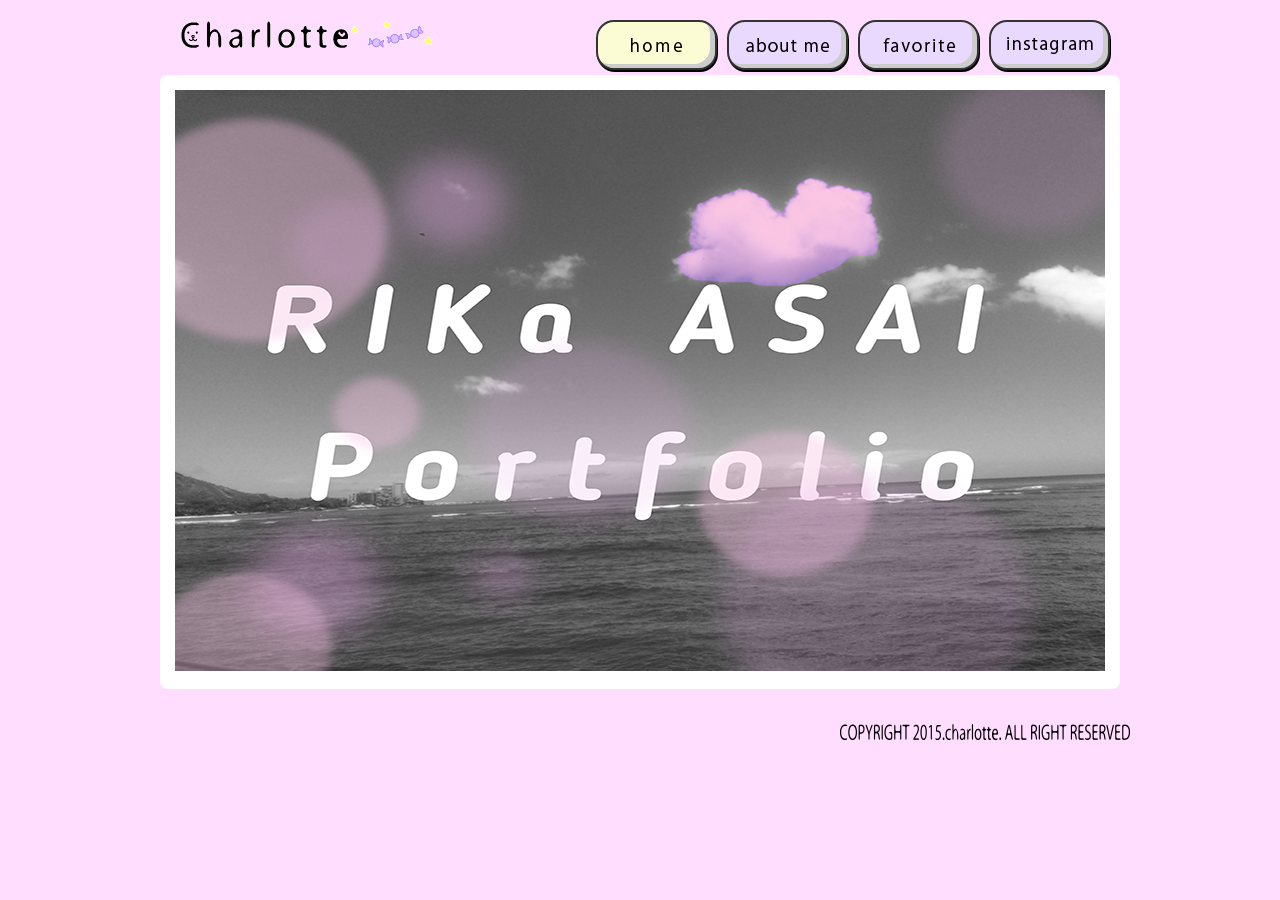
<file: index.html>
<!DOCTYPE html>
<html>
	<head>
		<meta charset="UTF-8">
		<meta name="description" content="Asai Rikaのポートフォリオ">
		<meta name="keywords" content="浅井りか,浅井　りか,ポートフォリオ">
		<meta property="og:url" content="https://rikaasai.github.io/"/>
		<meta property="og:title" content="Asai Rikaのポートフォリオ"/>
		<meta property="og:description" content="Asai Rikaのポートフォリオ。プロフィールや好きな少女漫画のランキングを紹介！"/>
		<link rel="stylesheet" href="css/reset.css">
		<link rel="stylesheet" href="css/base.css">
		<link rel="shortcut icon" type="image/vnd.microsoft.icon" href="/images/favicon.ico" />
		<title>RIKa ASAI portfolio</title>
	</head>
	<body>
		<div id="wrapper">
			<header>
				<a href="index.html" class="logo"><img src="images/logo.png" alt="charlotte"></a>
				<nav>
					<ul>
						<li class="navigation active"><a class="nav1" href="index.html"></a></li>
						<li class="navigation"><a class="nav2" href="aboutme.html"></a></li>
						<li class="navigation"><a class="nav3" href="favorite.html"></a></li>
						<li class="navigation"><a class="nav4" href="instagram.html"></a></li>
					</ul>
				</nav>
			</header>
			<div id="contents">
				<img src="images/top_hero1.png">
			</div>
			<footer>
				<img src="images/copyright.png">
			</footer>
		</div>
	</body>
</html>
</file>
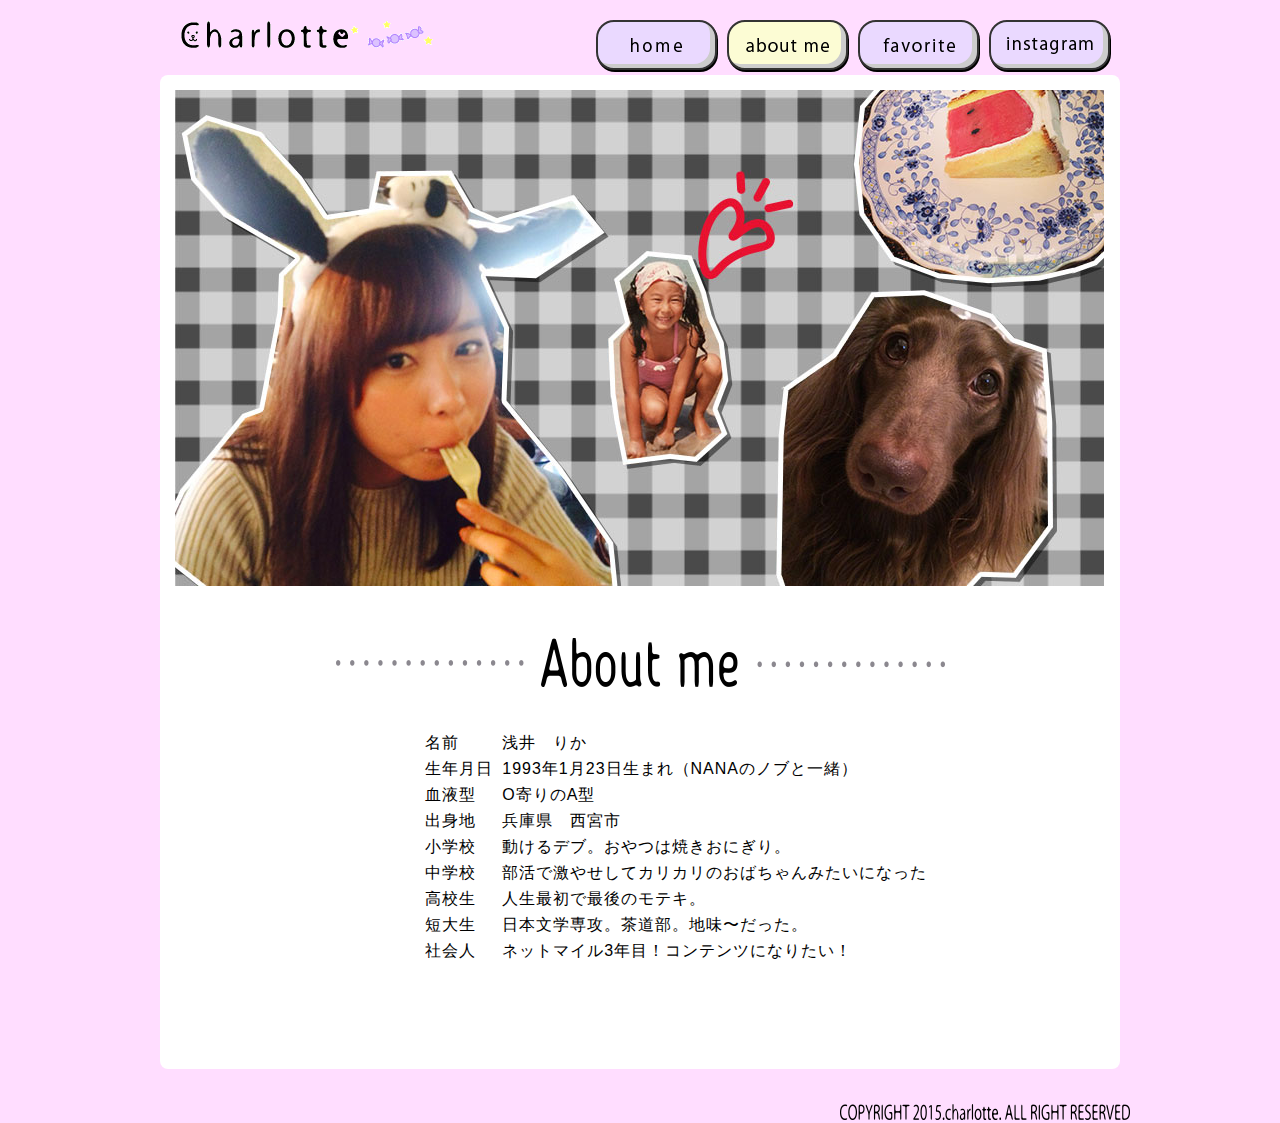
<file: aboutme.html>
<!DOCTYPE html>
<html>
	<head>
		<meta charset="UTF-8">
		<meta name="description" content="Asai Rikaのポートフォリオ">
		<meta name="keywords" content="浅井りか,浅井　りか,ポートフォリオ">
		<meta property="og:url" content="https://rikaasai.github.io/"/>
		<meta property="og:title" content="Asai Rikaのポートフォリオ"/>
		<meta property="og:description" content="Asai Rikaのポートフォリオ。プロフィールや好きな少女漫画のランキングを紹介！"/>
		<link rel="stylesheet" href="css/reset.css">
		<link rel="stylesheet" href="css/base.css">
		<link rel="shortcut icon" type="image/vnd.microsoft.icon" href="/images/favicon.ico" />
		<title>RIKa ASAI portfolio</title>
	</head>
	<body>
		<div id="wrapper">
			<header>
				<a href="index.html" class="logo"><img src="images/logo.png" alt="charlotte"></a>
				<nav>
					<ul>
						<li class="navigation"><a class="nav1" href="index.html"></a></li>
						<li class="navigation active"><a class="nav2" href="aboutme.html"></a></li>
						<li class="navigation"><a class="nav3" href="favorite.html"></a></li>
						<li class="navigation"><a class="nav4" href="instagram.html"></a></li>
					</ul>
				</nav>
			</header>
			<div id="contents">
				<img src="images/aboutme_hero2.jpg">
				<p class="h2_image">
					<img src="images/h2_aboutme.png">
				</p>
							<table>
				<tr>
					<td>名前</td><td>浅井　りか</td>
				</tr>
				<tr>
					<td>生年月日</td><td>1993年1月23日生まれ（NANAのノブと一緒）</td>
				</tr>
				<tr>
					<td>血液型</td><td>O寄りのA型</td>
				</tr>
				<tr>
					<td>出身地</td><td>兵庫県　西宮市</td>
				</tr>
				<tr>
				<td>小学校</td><td>動けるデブ。おやつは焼きおにぎり。</td>
				</tr>
				<tr>
				<td>中学校</td>	<td>部活で激やせしてカリカリのおばちゃんみたいになった</td>
				</tr>
				<tr>
				<td>高校生</td>	<td>人生最初で最後のモテキ。</td>
				</tr>
				<tr>
				<td>短大生</td>	<td>日本文学専攻。茶道部。地味〜だった。</td>
				</tr>
				<tr>
				<td>社会人</td>	<td>ネットマイル3年目！コンテンツになりたい！</td>
				</tr>
			</table>

			</div>
			<footer>
				<img src="images/copyright.png">
			</footer>
		</div>
	</body>
</html>
</file>
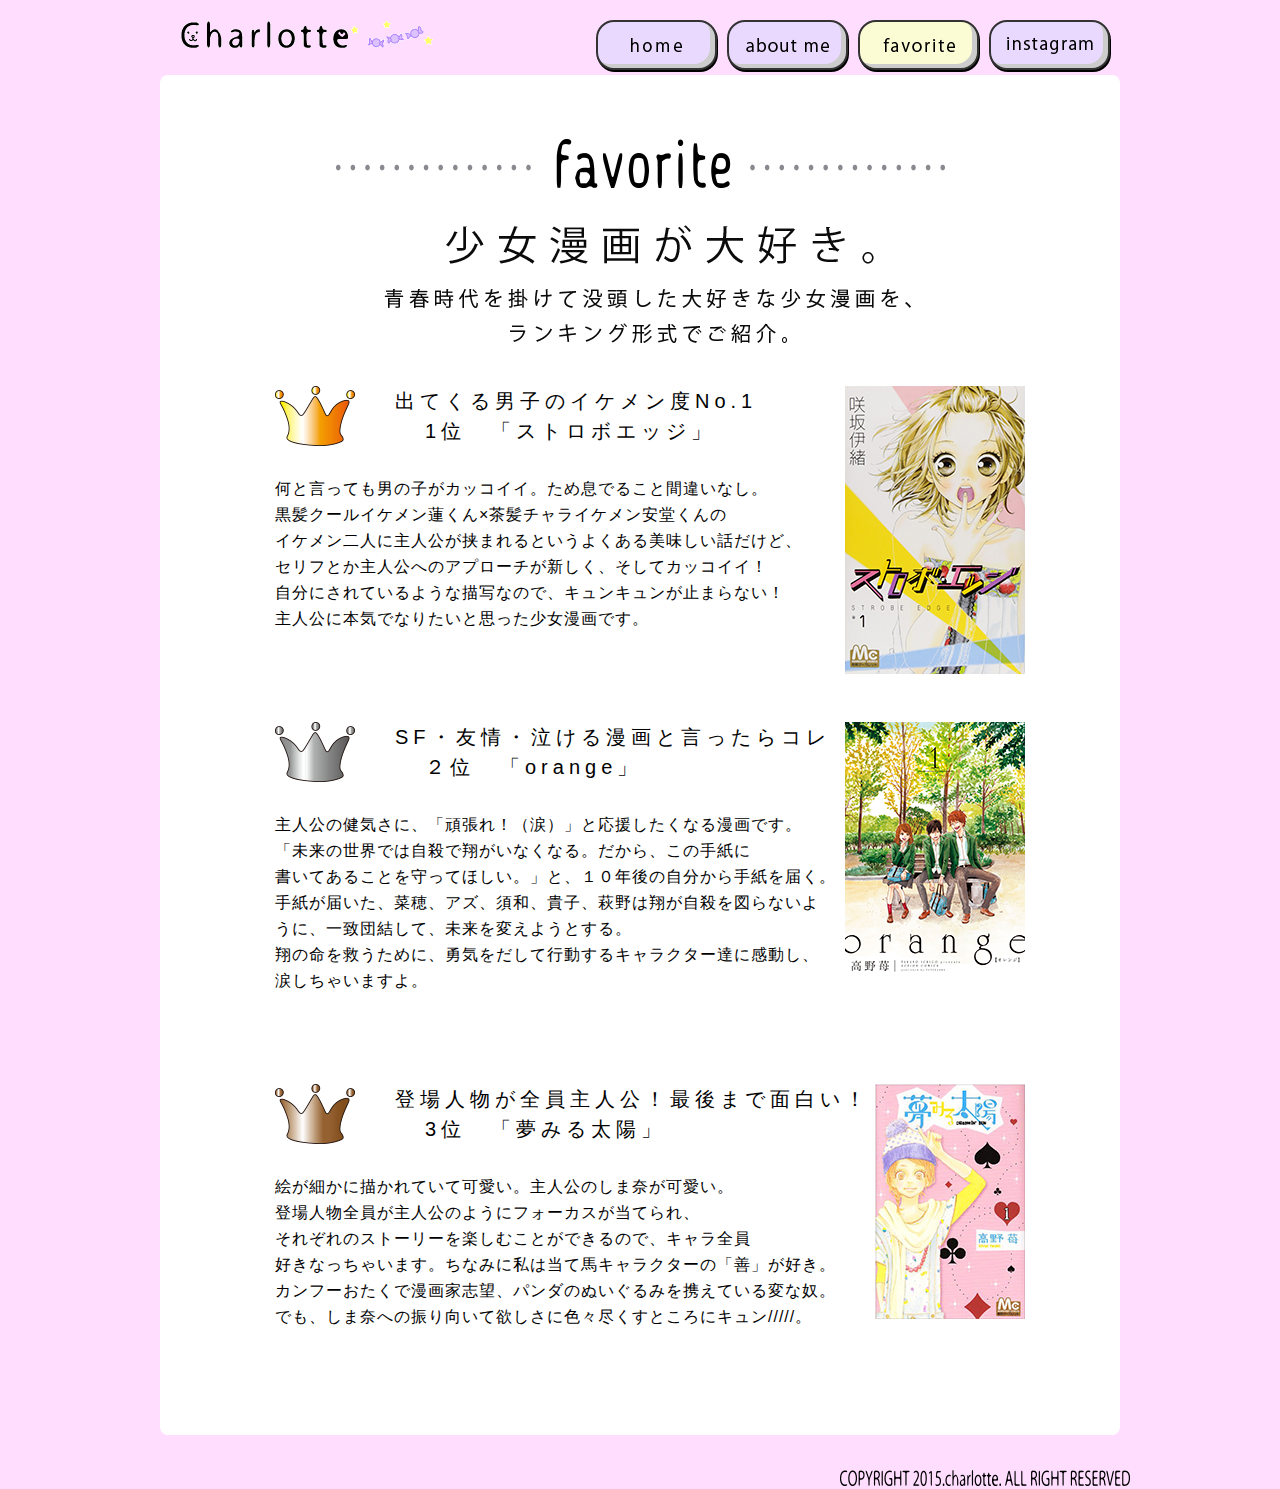
<file: favorite.html>
<!DOCTYPE html>
<html>
	<head>
		<meta charset="UTF-8">
		<meta name="description" content="Asai Rikaのポートフォリオ">
		<meta name="keywords" content="浅井りか,浅井　りか,ポートフォリオ">
		<meta property="og:url" content="https://rikaasai.github.io/"/>
		<meta property="og:title" content="Asai Rikaのポートフォリオ"/>
		<meta property="og:description" content="Asai Rikaのポートフォリオ。プロフィールや好きな少女漫画のランキングを紹介！"/>
		<link rel="stylesheet" href="css/reset.css">
		<link rel="stylesheet" href="css/base.css">
		<link rel="shortcut icon" type="image/vnd.microsoft.icon" href="/images/favicon.ico" />
		<title>RIKa ASAI portfolio</title>
	</head>
	<body>
		<div id="wrapper">
			<header>
				<a href="index.html" class="logo"><img src="images/logo.png" alt="charlotte"></a>
				<nav>
					<ul>
						<li class="navigation"><a class="nav1" href="index.html"></a></li>
						<li class="navigation"><a class="nav2" href="aboutme.html"></a></li>
						<li class="navigation active"><a class="nav3" href="favorite.html"></a></li>
						<li class="navigation"><a class="nav4" href="instagram.html"></a></li>
					</ul>
				</nav>
			</header>
			<div id="contents">
				<p class="h2_image">
					<img src="images/h2_favorite.png">
				</p>
				<section>
					<img src="images/crown_gold.png" class="image_crown">
					<img src="images/comic_sutorobo.png" class="comics">
					<h2>出てくる男子のイケメン度No.1<br>1位　「ストロボエッジ」</h2>
						<p class="testimonials">
							何と言っても男の子がカッコイイ。ため息でること間違いなし。<br>
							黒髪クールイケメン蓮くん×茶髪チャライケメン安堂くんの<br>
							イケメン二人に主人公が挟まれるというよくある美味しい話だけど、<br>
							セリフとか主人公へのアプローチが新しく、そしてカッコイイ！<br>
							自分にされているような描写なので、キュンキュンが止まらない！<br>
							主人公に本気でなりたいと思った少女漫画です。
						</p>
				</section>
				<section>
				<img src="images/crown_silver.png" class="image_crown">
				<img src="images/comic_orange.png" class="comics">
					<h2>SF・友情・泣ける漫画と言ったらコレ<br>２位　「orange」</h2>
						<p class="testimonials">
							主人公の健気さに、「頑張れ！（涙）」と応援したくなる漫画です。<br>
							「未来の世界では自殺で翔がいなくなる。だから、この手紙に<br>
							書いてあることを守ってほしい。」と、１０年後の自分から手紙を届く。<br>
							手紙が届いた、菜穂、アズ、須和、貴子、萩野は翔が自殺を図らないよ<br>
							うに、一致団結して、未来を変えようとする。<br>
							翔の命を救うために、勇気をだして行動するキャラクター達に感動し、<br>
							涙しちゃいますよ。
						</p>
				</section>
				<section>
					<img src="images/crown_copper.png" class="image_crown">
					<img src="images/comic_yumemirutauyou.png" class="comics">
					<h2>登場人物が全員主人公！最後まで面白い！<br>3位　「夢みる太陽」　</h2>
						<p class="testimonials">
							絵が細かに描かれていて可愛い。主人公のしま奈が可愛い。<br>
							登場人物全員が主人公のようにフォーカスが当てられ、<br>
							それぞれのストーリーを楽しむことができるので、キャラ全員<br>
							好きなっちゃいます。ちなみに私は当て馬キャラクターの「善」が好き。<br>
							カンフーおたくで漫画家志望、パンダのぬいぐるみを携えている変な奴。<br>
							でも、しま奈への振り向いて欲しさに色々尽くすところにキュン/////。
							
						</p>
				</section>

			</div>
			<footer>
				<img src="images/copyright.png">
			</footer>
		</div>
	</body>
</html>
</file>
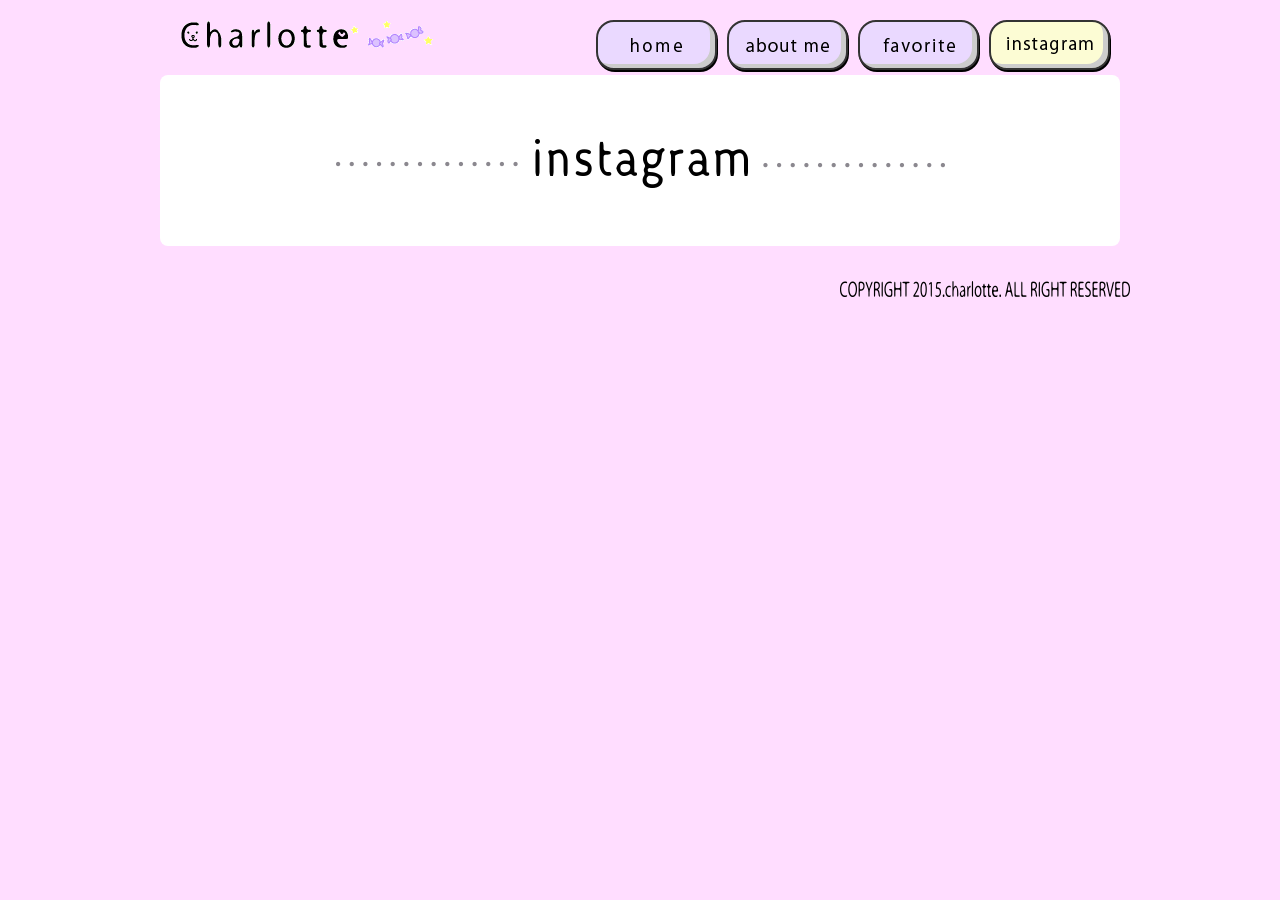
<file: instagram.html>
<!DOCTYPE html>
<html>
	<head>
		<meta charset="UTF-8">
		<meta name="description" content="Asai Rikaのポートフォリオ">
		<meta name="keywords" content="浅井りか,浅井　りか,ポートフォリオ">
		<meta property="og:url" content="https://rikaasai.github.io/"/>
		<meta property="og:title" content="Asai Rikaのポートフォリオ"/>
		<meta property="og:description" content="Asai Rikaのポートフォリオ。プロフィールや好きな少女漫画のランキングを紹介！"/>
		<link rel="stylesheet" href="css/reset.css">
		<link rel="stylesheet" href="css/base.css">
		<link rel="shortcut icon" type="image/vnd.microsoft.icon" href="/images/favicon.ico" />
		<title>RIKa ASAI portfolio</title>
		<script src="https://code.jquery.com/jquery-1.11.3.min.js"></script>
		<script src="js/instafeedjs.js"></script>
		<script>
			var feed = new Instafeed({
		        get: 'user',
	        	userId: 1136831853,
		        accessToken: '1136831853.47847a5.81074430e5e34f4e8a6650fd74801fc7',
		        limit: 32
		    });
		    feed.run();
		</script>
	</head>
	<body>
		<div id="wrapper">
			<header>
				<a href="index.html" class="logo"><img src="images/logo.png" alt="charlotte"></a>
				<nav>
					<ul>
						<li class="navigation"><a class="nav1" href="index.html"></a></li>
						<li class="navigation"><a class="nav2" href="aboutme.html"></a></li>
						<li class="navigation"><a class="nav3" href="favorite.html"></a></li>
						<li class="navigation active"><a class="nav4" href="instagram.html"></a></li>
					</ul>
				</nav>
			</header>
			<div id="contents">
				<p class="h2_image">
					<img src="images/h2_instagram.png">
				</p>
				<div id="instafeed"></div>
			</div>
			<footer>
				<img src="images/copyright.png">
			</footer>
		</div>
	</body>
</html>
</file>
<file: css/base.css>
@charset "utf-8";

body {
	background-color:#FFDDFF;
}
div#wrapper {
	width: 960px;
	margin: 0 auto;
}
header {
	margin-top: 20px;
}

header a.logo{
	float: left;
}
nav {
	float: right;
}
nav li {
	float:left;
	background-color:#EAD9FF;
}
nav ul li a {
	display:block;
	width: 117px;
	height: 46px;
}
div#contents {
	background-color:#ffffff;
	padding:15px;
	border-radius:8px;
	clear: right; ;
}
footer {
	margin:35px 0px 0px 680px;
}
/*============================================
menu：normal
============================================*/
.navigation {
	position:relative;
	margin:0 10px 5px 0px;
	padding:0px 0px 0px 0px;
	font:22px/1.6 Arial, Helvetica, sans-serif;
	color:#333;
	border:#333 solid 2px;
	border-radius:18px;
	background:#ead9ff;
	box-shadow:
		-5px -4px 0 0 #cccccc inset,
		1px 2px 0 0 #000;
}
li a.nav1 {
	background-image: url(../images/home.png);
	background-repeat: no-repeat;
	background-position: center;
}
li a.nav2 {
	background-image: url(../images/aboutme.png);
	background-repeat: no-repeat;
	background-position: center;
}
li a.nav3 {
	background-image: url(../images/favorite.png);
	background-repeat: no-repeat;
	background-position: center;
}
li a.nav4 {
	background-image: url(../images/instagram.png);
	background-repeat: no-repeat;
	background-position: center;
}
/*============================================
menu：hover
============================================*/
.navigation:hover{
	background:#f2e8ff;
}
li a.nav1:hover {
	background-image: url(../images/home_hover.png);
	background-repeat: no-repeat;
	background-position: center;
}
li a.nav2:hover {
	background-image: url(../images/aboutme_hover.png);
	background-repeat: no-repeat;
	background-position: center;
}
li a.nav3:hover {
	background-image: url(../images/favorite_hover.png);
	background-repeat: no-repeat;
	background-position: center;
}
li a.nav4:hover {
	background-image: url(../images/instagram_hover.png);
	background-repeat: no-repeat;
	background-position: center;
}
/*============================================
menu：active
============================================*/
li.navigation.active{
	background:#fcfcd4;
}
/*============================================
about me
============================================*/
p.h2_image {
	text-align: center;
	margin-top: 49px;
	margin-bottom: 40px;
}
table {
	font-size: 16px;
	font-family: "MS PGothic", "Osaka", Arial, sans-serif;
	width: 560px;
	margin-left : 250px;
	margin-bottom:90px;
	line-height: 26px;
	letter-spacing:1px;
}
/*============================================
favorite
============================================*/
img.image_crown {
	float: left;
	margin-left: 100px;
}
h2 {
	font-size: 20px;
	font-family: "MS PGothic", "Osaka", Arial, sans-serif;
	font-weight: normal;
	line-height: 30px;
	letter-spacing:5px;
	text-indent: -30px;
	margin-left:250px;
}
p.testimonials {
	clear: left;
	font-size: 16px;
	line-height: 26px;
	letter-spacing:1px;
	margin-left:100px;
	margin-top: 30px;
	margin-bottom: 90px;
	font-family: "MS PGothic", "Osaka", Arial, sans-serif;
}
img.comics {
	float: right;
	margin-right:80px;
}
/*=====================================
インスタグラム
=====================================*/
#instafeed {
	width: 930px;
}
#instafeed a img {
	width:200px; height:200px;
	margin:16px;
}
</file>
